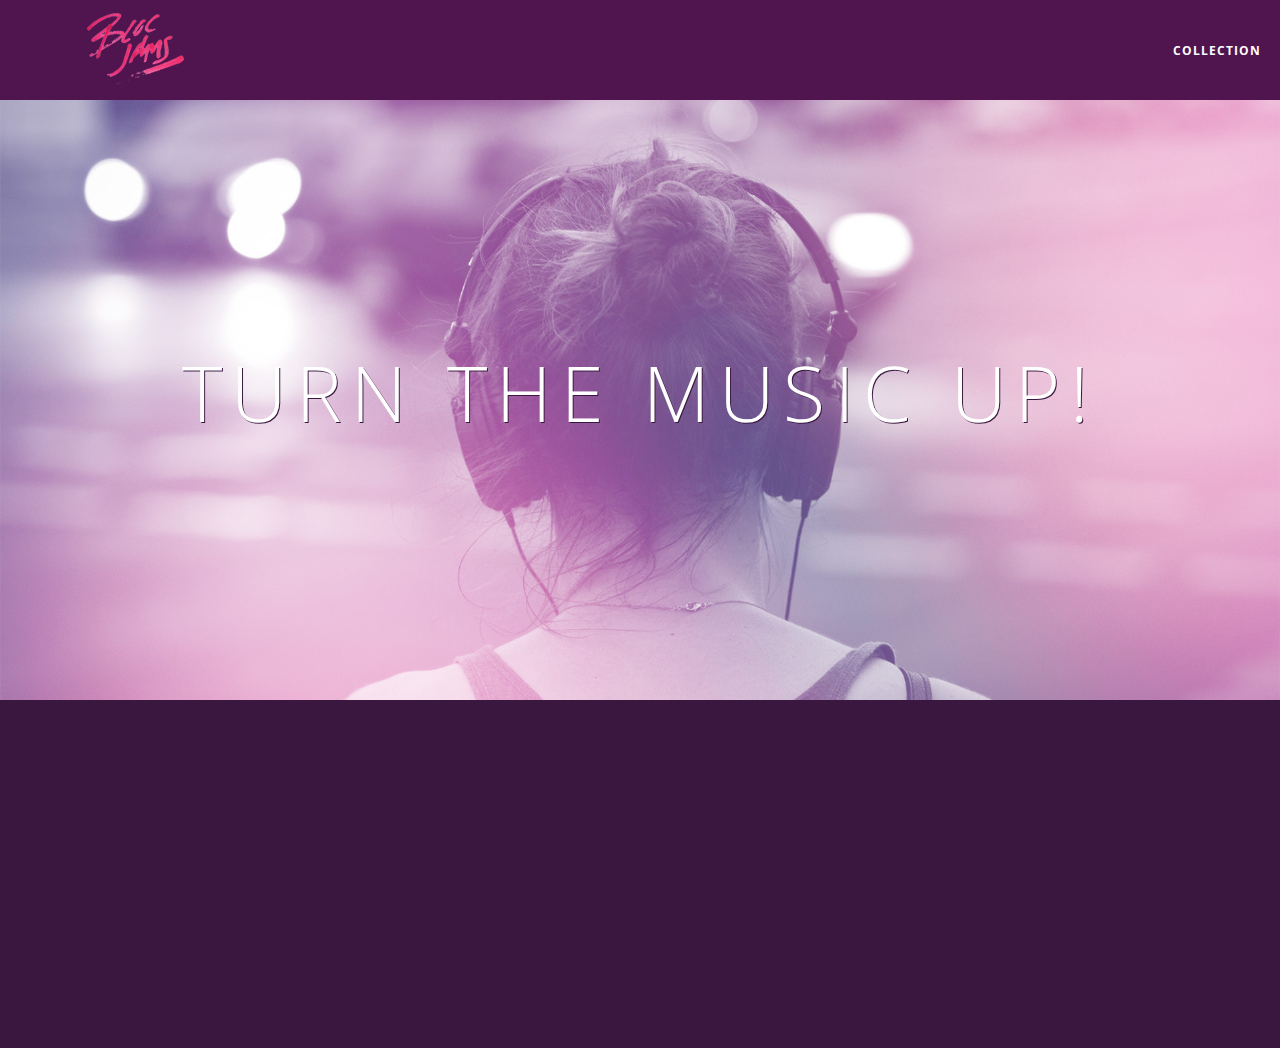
<file: index.html>
<!DOCTYPE html>
<html>
    <head>
        <title>Bloc Jams</title>
        <meta name="viewport" content="width=device-width, initial-scale=1">
        <link rel="stylesheet" type="text/css" href="http://fonts.googleapis.com/css?family=Open+Sans:400,800,600,700,300">
        <link rel="stylesheet" type="text/css" href="http://code.ionicframework.com/ionicons/2.0.1/css/ionicons.min.css">
        <link rel="stylesheet" type="text/css" href="styles/normalize.css">
        <link rel="stylesheet" type="text/css" href="styles/main.css">
        <link rel="stylesheet" type="text/css" href="styles/landing.css">
    </head>
    <body class="landing">
        <nav class="navbar"> <!-- navigation bar -->
            <a href="index.html" class="logo">
                <img src="assets/images/bloc_jams_logo.png" alt="bloc jams logo" class="logo">
            </a>
            <div class="links-container">
                <a href="collection.html" class="navbar-link">collection</a>
            </div>
        </nav>
        <section class="hero-content"> <!-- hero content -->
            <h1 class="hero-title">Turn the music up!</h1>
        </section>
        <section class="selling-points container clearfix"> <!-- selling points -->
            <div class="point column third">
                <span class="ion-music-note"></span>
                <h5 class="point-title">Choose your music</h5>
                <p class="point-description">The world is full of music; why should you have to listen to music that someone else chose?</p>
            </div>
            <div class="point column third">
                <span class="ion-radio-waves"></span>
                <h5 class="point-title">Unlimited, streaming, ad-free</h5>
                <p class="point-description">No arbitrary limits. No distractions.</p>
            </div>
            <div class="point column third">
                <span class="ion-iphone"></span>
                <h5 class="point-title">Mobile enabled</h5>
                <p class="point-description">Listen to your music on the go. This streaming service is available on all mobile platforms.</p>
            </div>
        </section>
        <script src="https://code.jquery.com/jquery-2.1.3.min.js"></script>
        <script src="scripts/landing.js"></script>
    </body>
</html>
</file>
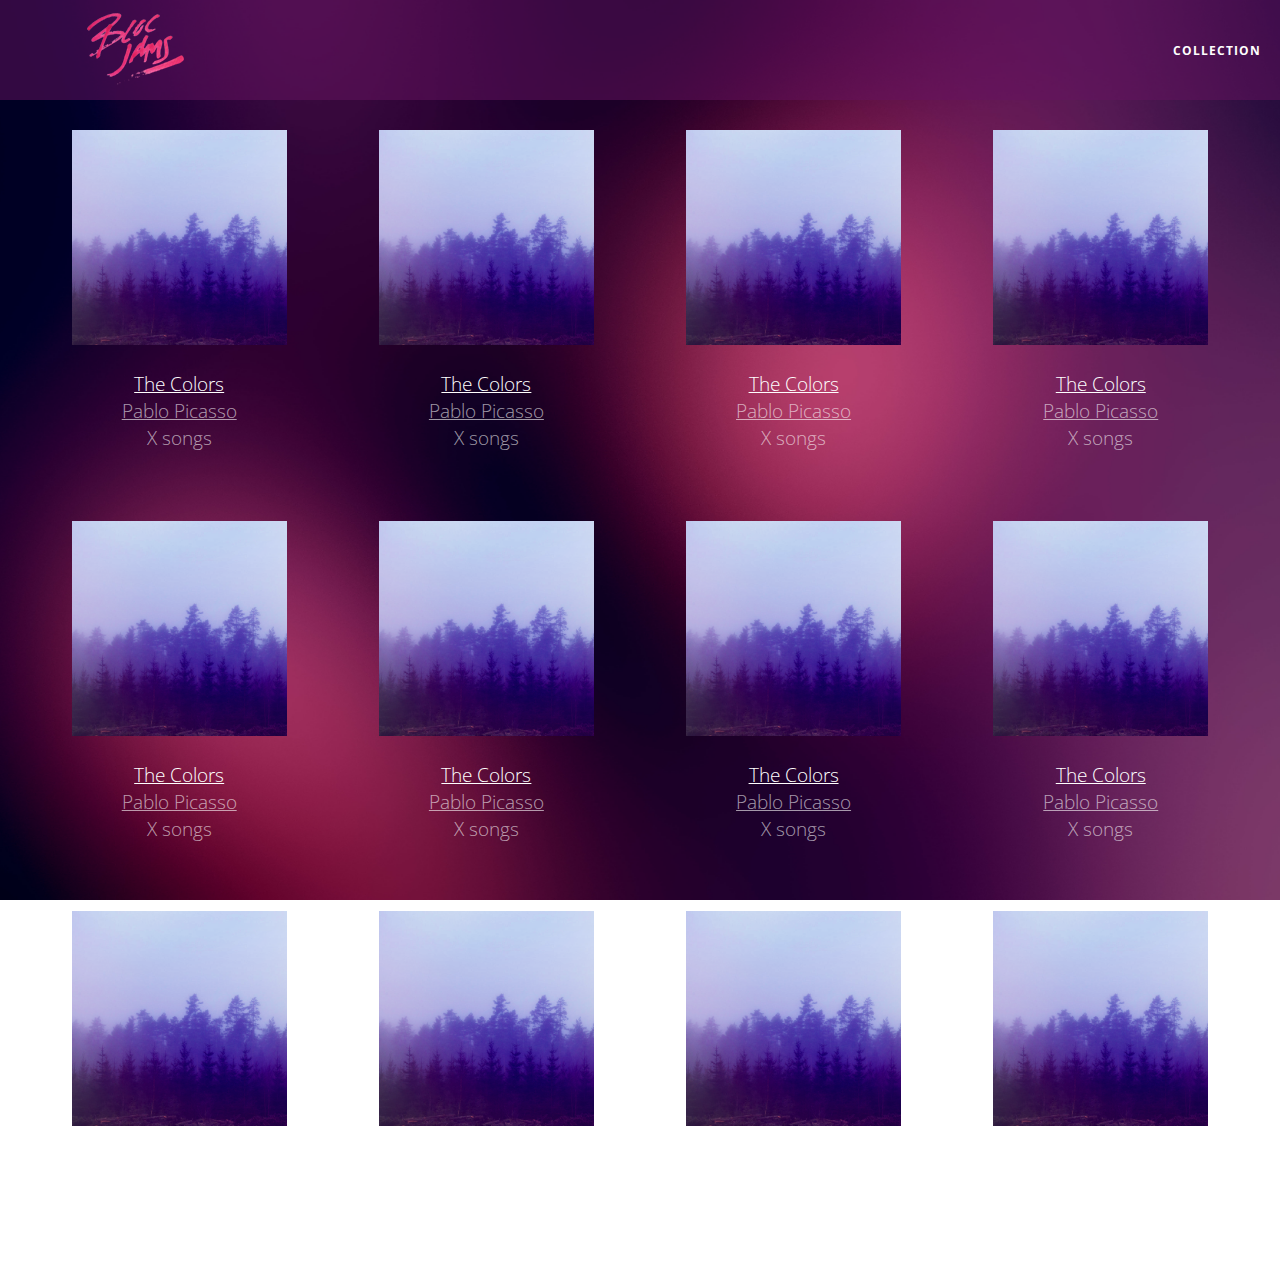
<file: collection.html>
<!DOCTYPE html>
<html>
    <head>
        <title>Bloc Jams</title>
        <meta name="viewport" content="width=device-width, initial-scale=1">
        <link rel="stylesheet" type="text/css" href="http://fonts.googleapis.com/css?family=Open+Sans:400,800,600,700,300">
        <link rel="stylesheet" type="text/css" href="http://code.ionicframework.com/ionicons/2.0.1/css/ionicons.min.css">
        <link rel="stylesheet" type="text/css" href="styles/normalize.css">
        <link rel="stylesheet" type="text/css" href="styles/main.css">
        <link rel="stylesheet" type="text/css" href="styles/collection.css">        
    </head>
    <body class="collection">
        <nav class="navbar"> <!-- navigation bar -->
            <a href="index.html" class="logo">
                <img src="assets/images/bloc_jams_logo.png" alt="bloc jams logo" class="logo">
            </a>
            <div class="links-container">
                <a href="collection.html" class="navbar-link">collection</a>
            </div>
        </nav>
        
        <section class="album-covers container clearfix">
            <div class="collection-album-container column fourth">
                <img src="assets/images/album_covers/01.png"/>
                <div class="collection-album-info caption">
                    <p>
                        <a class="album-name" href="album.html">The Colors</a>
                        <br/>
                        <a href="album.html">Pablo Picasso</a>
                        <br/>
                        X songs
                        <br/>
                    </p>
                </div>
            </div>
            <div class="collection-album-container column fourth">
                <img src="assets/images/album_covers/01.png"/>
                <div class="collection-album-info caption">
                    <p>
                        <a class="album-name" href="album.html">The Colors</a>
                        <br/>
                        <a href="album.html">Pablo Picasso</a>
                        <br/>
                        X songs
                        <br/>
                    </p>
                </div>
            </div>
            <div class="collection-album-container column fourth">
                <img src="assets/images/album_covers/01.png"/>
                <div class="collection-album-info caption">
                    <p>
                        <a class="album-name" href="album.html">The Colors</a>
                        <br/>
                        <a href="album.html">Pablo Picasso</a>
                        <br/>
                        X songs
                        <br/>
                    </p>
                </div>
            </div>
            <div class="collection-album-container column fourth">
                <img src="assets/images/album_covers/01.png"/>
                <div class="collection-album-info caption">
                    <p>
                        <a class="album-name" href="album.html">The Colors</a>
                        <br/>
                        <a href="album.html">Pablo Picasso</a>
                        <br/>
                        X songs
                        <br/>
                    </p>
                </div>
            </div>
        </section>
        <script src="https://code.jquery.com/jquery-2.1.3.min.js"></script>
        <script src="scripts/collection.js"></script>
    </body>
</html>
</file>
<file: styles/main.css>
*, *:before, *:after {
    -moz-box-sizing: border-box;
    -webkit-box-sizing: border-box;
    box-sizing: border-box;
}

html {
    height: 100%;
    font-size: 100%;
}

body {
    font-family: 'Open Sans';
    color: white;
    min-height: 100%;
}

body.landing {
     background-color: rgb(58,23,63);
 }

.navbar {
    position: relative;
    padding: 0.5rem;
    background-color: rgba(101,18,95,0.5);
    z-index: 1;
}

/*should there be a > between .navbar and .logo?*/
.navbar .logo {
    position: relative;
    left: 2rem;
    cursor: pointer; /*produces the finger-pointer icon with you hover*/
}

.navbar .links-container {
    display: table;
    position: absolute;
    top: 0;
    right: 0;
    height: 100%;
    color: white;
    text-decoration: none;
}

.links-container .navbar-link {
    display: table-cell;
    position: relative;
    height: 100px;
    padding-left: 1rem;
    padding-right: 1rem;
    vertical-align: middle;
    color: white;
    font-size: 0.625rem;
    letter-spacing: 0.05rem;
    font-weight: 700;
    text-transform: uppercase;
    text-decoration: none;
    cursor: pointer;
}

.links-container .navbar-link:hover {
    color: rgb(233,50,117);
}

.links-container .navbar-link:active {
    color: rgb(233,50,117);
    background-color: white;
}

.container {
    margin: 0 auto;
    max-width: 64rem;
}

.container.narrow {
    max-width: 56rem;
}

.clearfix:before,
.clearfix:after {
    content: " ";
    display: table;
}

.clearfix:after {
    clear:both;
}

/* Medium and small screens (640px) */
@media (min-width: 40rem) {
    html { font-size: 112%; }
    
    .column {
        float: left;
        padding-left: 1rem;
        padding-right: 1rem;
    }
    
    .column.full { width: 100%; }
    .column.two-thirds { width: 66.7%; }
    .column.half { width: 50%; }
    .column.third { width: 33.3%; }
    .column.fourth {width: 25%; }
    .column.flow-opposite { float: right; }
}

/* Large screens (1024px) */
@media (min-width: 64rem) {
    html { font-size: 120%; }
}
</file>
<file: styles/landing.css>
.hero-content {
    position: relative;
    min-height: 600px;
    background-image: url(../assets/images/bloc_jams_bg.jpg);
    background-repeat: no-repeat;
    background-position: center center;
    background-size: cover;
 }
 
.hero-content .hero-title {
    position: absolute;
    top: 40%;
    -webkit-transform: translateY(-50%);
    -moz-transform: translateY(-50%);
    transform: translateY(-50%);
    width: 100%;
    text-align: center;
    font-size: 4rem;
    font-weight: 300;
    text-transform: uppercase;
    letter-spacing: 0.5rem;
    text-shadow: 1px 1px 0px rgb(58,23,63);
 }
 
.selling-points {
    position: relative;
 }
 
.point {
    position: relative;
    padding: 2rem;
    text-align: center;
    opacity: 0;
    -webkit-transform: scaleX(0.9) translateY(3rem);
    -moz-transform: scaleX(0.9) translateY(3rem);
    transform: scaleX(0.9) translateY(3rem);
    -webkit-transition: all 0.25s ease-in-out;
    -moz-transition: all 0.25s ease-in-out;
    transition: all 0.25s ease-in-out;
    -webkit-transition-delay: 0.2s;
    -moz-transition-delay: 0.2s;
    transition-delay: 0.2s;
 }
 
.point .point-title {
    font-size: 1.25rem;
 }
 
.ion-music-note,
.ion-radio-waves,
.ion-iphone {
    color: rgb(233,50,117);
    font-size: 5rem;
 }
</file>
<file: styles/collection.css>
body.collection {
    background-image: url(../assets/images/blurred_backgrounds/blur_bg_2.jpg);
    background-repeat: no-repeat;
    background-attachment: fixed;
    background-position: center center;
    background-size: cover;
}

.album-covers {
    position: relative;
}

.collection-album-container {
    position: relative;
    margin-top: 30px;
    margin-bottom: 20px;
    text-align: center;
}

.collection-album-container .caption {
    margin-top: 10px;
}

.collection-album-container .caption p {
    font-size: 1rem;
    font-weight: 300;
    color: rgba(255, 255, 255, 0.6);
}

.collection-album-container .caption p a {
    color: rgba(255, 255, 255, 0.6);
}

.collection-album-container .caption p a.album-name {
    color: white;
}

.collection-album-container img {
    width: 80%;
}
</file>
